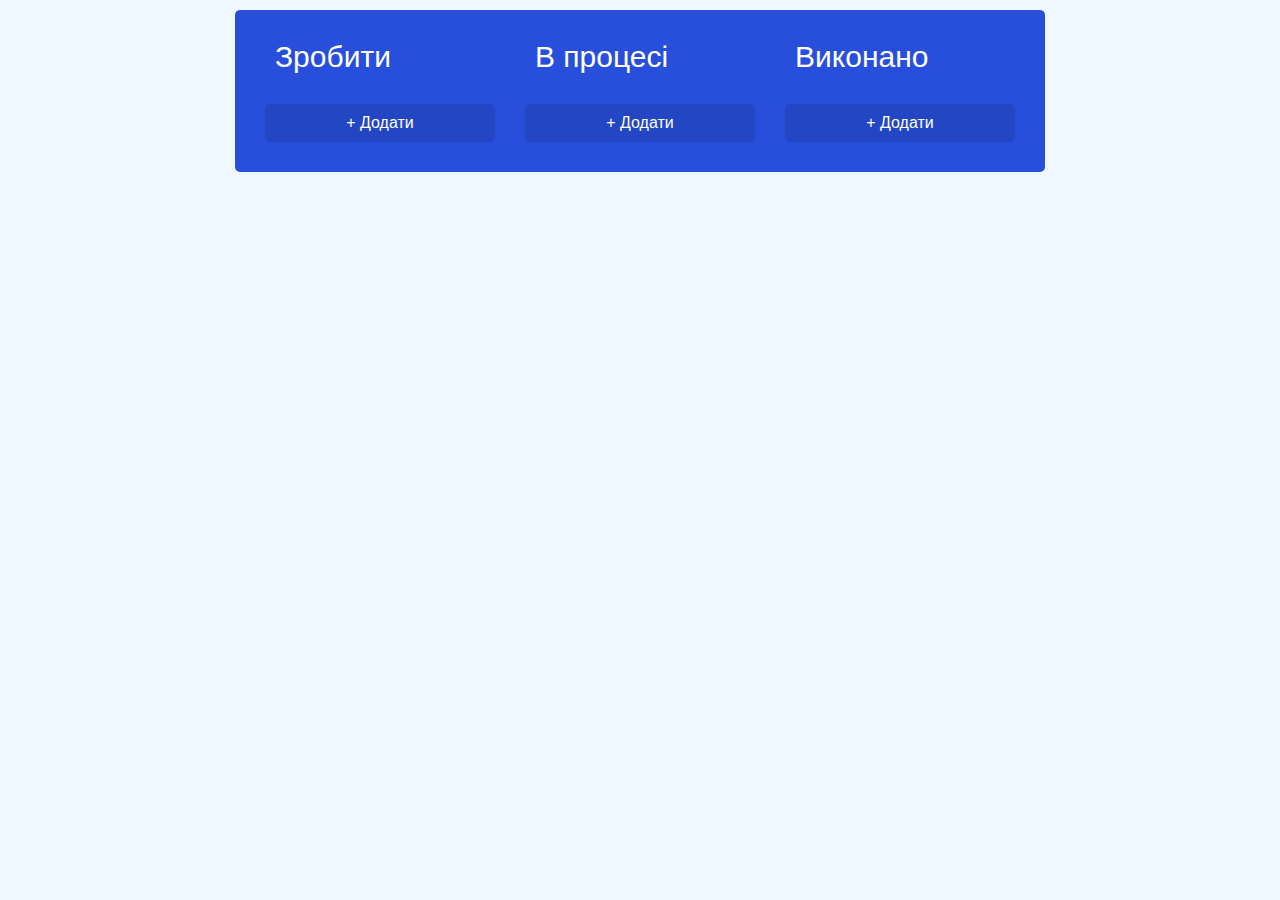
<file: kanban/index.html>
<!DOCTYPE html>
<html lang="en">
<head>
	<meta charset="UTF-8">
	<meta http-equiv="X-UA-Compatible" content="IE=edge">
	<meta name="viewport" content="width=device-width, initial-scale=1.0">
	<title>Kanban</title>
	<link rel="stylesheet" href="main.css">
</head>
<body>
	<div class="kanban">

	</div>
	<script type="module">
		import Kanban from "./js/Kanban.js";

	new Kanban(
		document.querySelector(".kanban")
		);
	</script>
</body>
</html>
</file>
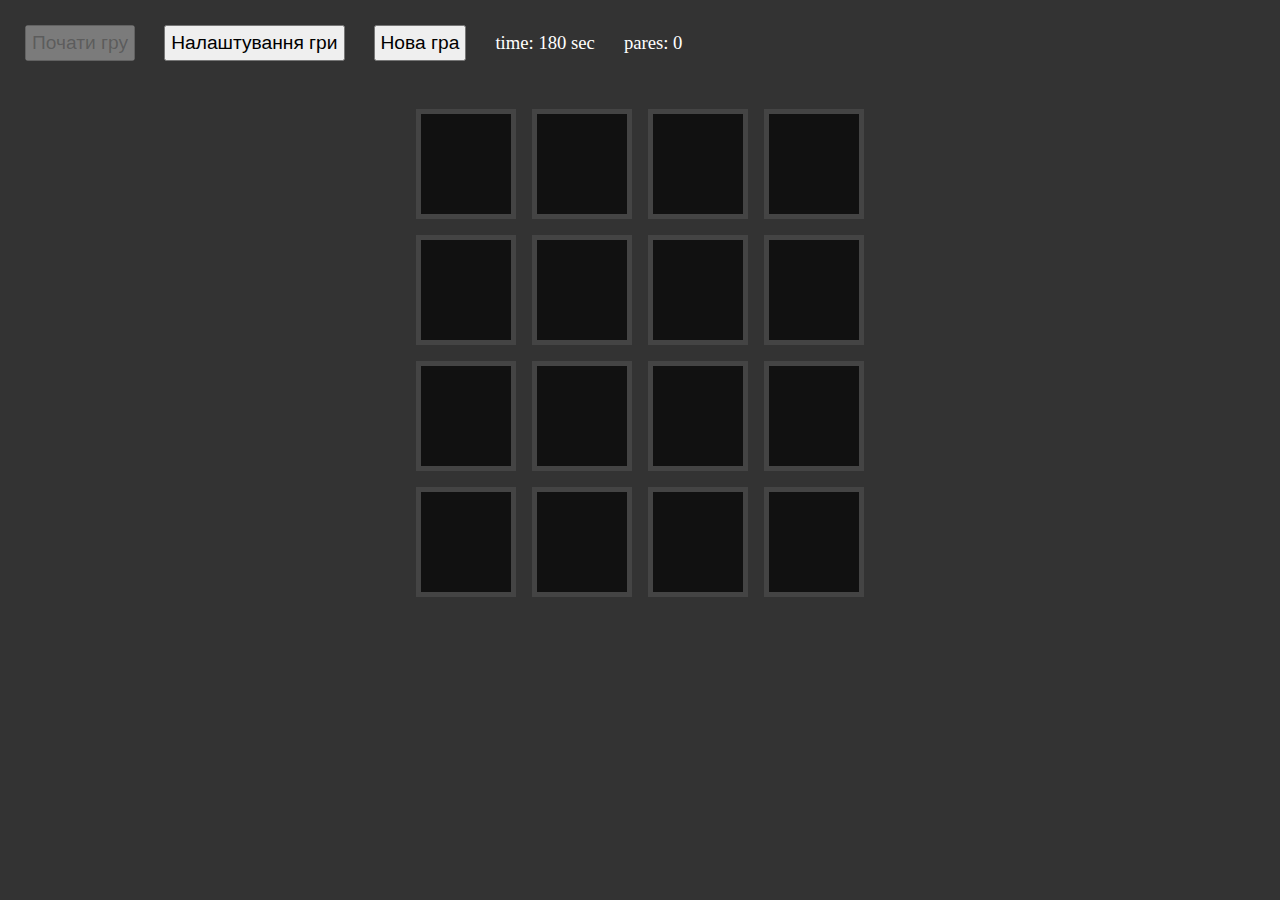
<file: memory-card-game-main/index.html>
<!DOCTYPE html>
<html lang="en">
<head>
  <meta charset="UTF-8">
  <meta http-equiv="X-UA-Compatible" content="IE=edge">
  <meta name="viewport" content="width=device-width, initial-scale=1.0">
  <title>Memory Game</title>
  <link rel="stylesheet" href="style.css">
  <script src="index.js" defer></script>
</head>
<body>
  <button id="startGameButton">Почати гру</button>
  <button id="changeGameButton" disabled>Налаштування гри</button>
  <button id="newGameButton">Нова гра</button>
  <div class="timer">time: <span>180</span> sec</div>
  <div class="pares">pares: <span>0</span></div>
  <div id="settings">
    <label for="gridSize">Розмір поля (рядки x стовпці):</label>
    <select id="gridSize">
      <option value="4" selected>4 x 4</option>
      <option value="6">6 x 6</option>
    </select>
    <label for="difficulty">Складність:</label>
    <select id="difficulty">
      <option value="180" selected>Легкий (3 хв.)</option>
      <option value="120">Середній (2 хв.)</option>
      <option value="60">Важкий (1 хв.)</option>
    </select>
    <button id="applySettings">Застосувати налаштування</button>
  </div>
  <div class="tiles"></div>
</body>
</html>
</file>
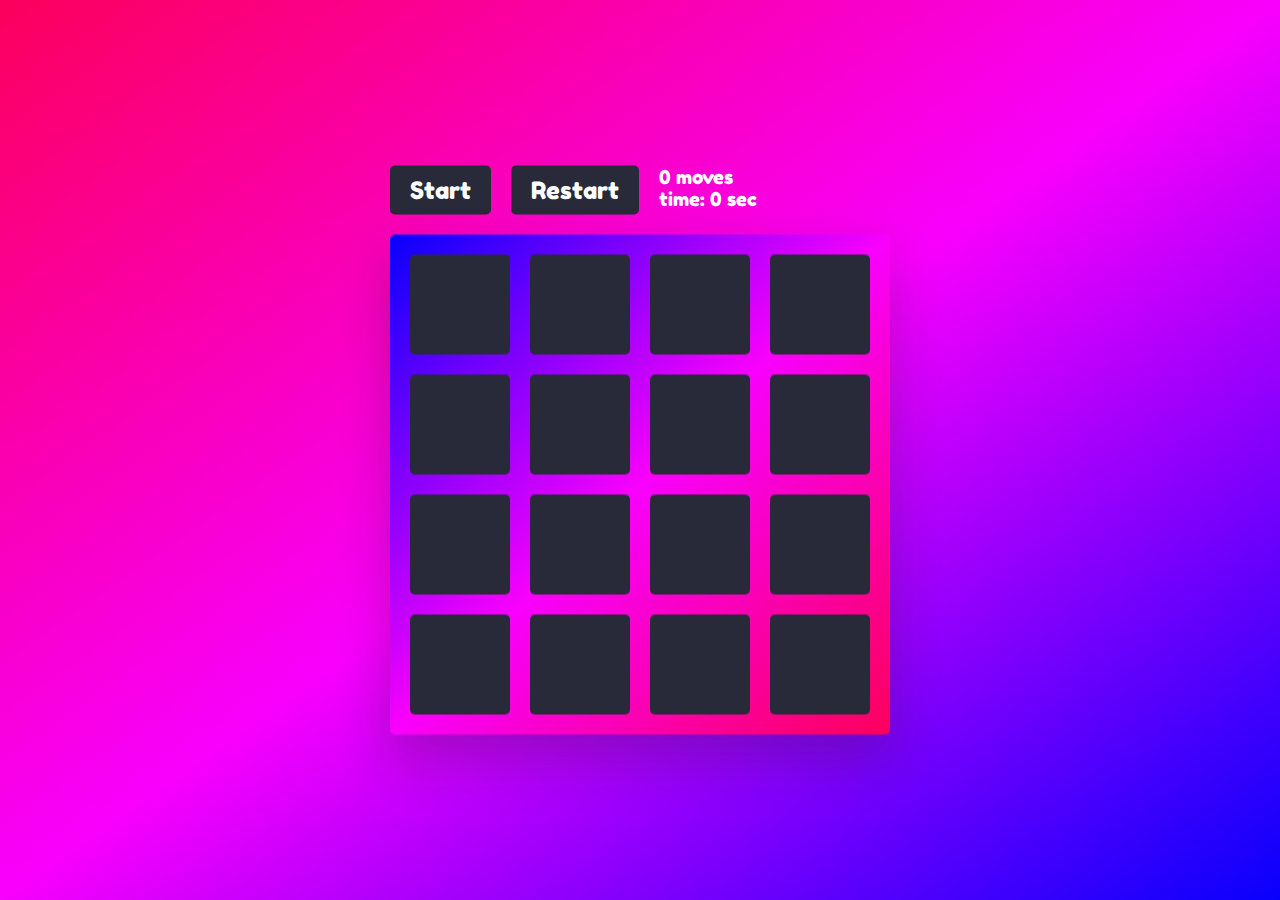
<file: lab_8.html>
<!DOCTYPE html>
<html>
<head><meta charset="UTF-8">
    <meta http-equiv="X-UA-Compatible" content="IE=edge">
    <meta name="viewport" content="width=device-width, initial-scale=1.0">
    <title>Lab 8</title>
    <link rel="stylesheet" type="text/css" href="style.css">
    <script src="script.js" defer></script>
</head>
<body>
    <div class="game">
        <div class="controls">
            <button>Start</button>
            <button>Restart</button>
            <div class="stats">
                <div class="moves">0 moves</div>
                <div class="timer">time: 0 sec</div>
            </div>
        </div>
        <div class="board-container">
            <div class="board" data-dimension="4"></div>
            <div class="win">You won!</div>
        </div>
    </div>
</body>
</html>
</file>
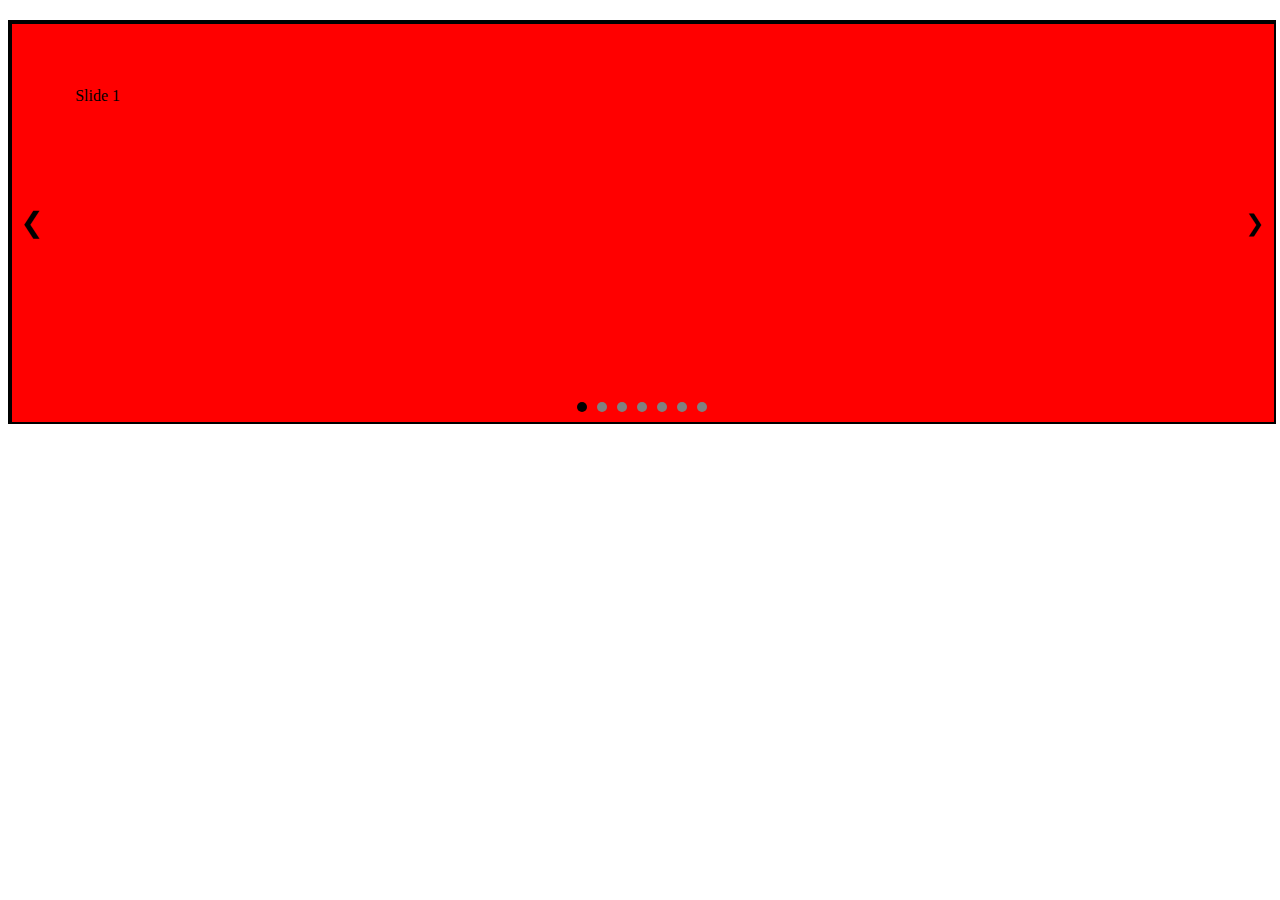
<file: slider/slider.html>
<!DOCTYPE html>
<html lang="en">
<head>
    <meta charset="UTF-8">
    <meta name="viewport" content="width=device-width, initial-scale=1.0">
    <title>Slider</title>
    <link rel="stylesheet" type="text/css" href="style.css">
    <style>
        
    </style>
</head>
<body>
    <div class="slider-container">
        <div class="slider">
            <div class="slide" style="background-color: red;">Slide 1</div>
            <div class="slide" style="background-color: orange;">Slide 2</div>
            <div class="slide" style="background-color: yellow;">Slide 3</div>
            <div class="slide" style="background-color: greenyellow;">Slide 4</div>
            <div class="slide" style="background-color: cornflowerblue;">Slide 5</div>
            <div class="slide" style="background-color: blue;">Slide 6</div>
            <div class="slide" style="background-color: purple;">Slide 7</div>
            <!-- Додайте додаткові слайди за потребою -->
        </div>
        <div class="slider-arrow left"><big><big><big>&#10094;</big></big></big></div>
        <div class="slider-arrow right"><big><big><big></big>&#10095;</big></big></big></div>
        <div class="pagination"></div>
    </div>
    <script src="script.js"></script>
</body>
</html>
</file>
<file: kanban/main.css>
body{
	background-color: aliceblue;
}
.kanban {
	display: flex;
	padding: 30px;
	width: 750px;
	background: #284fdb;
	border-radius: 5px;
	margin: auto;
	margin-top: 10px;
}

.kanban * {
	font-family: sans-serif;
}

.kanban__column {
	flex: 1;
}

.kanban__column:not(:last-child) {
	margin-right: 30px;
}

.kanban__column-title {
	margin-bottom: 20px;
	margin-left: 10px;
	font-size: 30px;
	color: white;
	user-select: none;
}

.kanban__item-input {
	padding: 10px 15px;
	box-sizing: border-box;
	background: white;
	border-radius: 5px;
	cursor: pointer;
}

.kanban__dropzone {
	height: 10px;
	transition: background 0.15s, height 0.15s;
}

.kanban__dropzone--active {
	height: 20px;
	background: rgba(0, 0, 0, 0.25);
}

.kanban__add-item {
	width: 100%;
	padding: 10px 0;
	font-size: 16px;
	color: white;
	background: rgba(0, 0, 0, 0.1);
	border: none;
	border-radius: 5px;
	cursor: pointer;
}
</file>
<file: memory-card-game-main/style.css>
body {
  background: #333333;
  margin: 0;
}

.tiles {
  margin: 48px auto;
  width: max-content;
  display: grid;
  grid-template-columns: repeat(4, 100px);
  gap: 16px;
  box-sizing: border-box;
}

.tile {
  height: 100px;
  background: #111111;
  border: 5px solid #444444;
  cursor: pointer;
}

button {
  margin-top: 25px;
  margin-left: 25px;
  padding: 5px;
  font-size: larger;
}

#settings {
  font-size: larger;
  margin-left: 10px;
  margin-top: 25px;
  display: none;
}

label {
  color: white;
  margin-top: 25px;
}

select {
  padding: 5px;
  margin-top: 25px;
}

.timer, .pares {
  color: #FFF;
  font-size: 14pt;
  display: inline;
  margin-top: 25px;
  margin-left: 25px;
}
</file>
<file: style.css>
@font-face {
    font-family: Fredoka;
    src: url(FredokaOne-Regular.ttf);
}

html {
    width: 100%;
    height: 100%;
    background: linear-gradient(325deg,  #0800fc 0%,#f800fc 50%,#fc005c 100%);
    font-family: Fredoka;
}

.game {
    position: absolute;
    top: 50%;
    left: 50%;
    transform: translate(-50%, -50%);
}

.controls {
    display: flex;
    gap: 20px;
    margin-bottom: 20px;
}

button {
    background: #282A3A;
    color: #FFF;
    border-radius: 5px;
    padding: 10px 20px;
    border: 0;
    cursor: pointer;
    font-family: Fredoka;
    font-size: 18pt;
}

.disabled {
    color: #757575;
}

.stats {
    color: #FFF;
    font-size: 14pt;
}

.board-container {
    position: relative;
}

.board,
.win {
    border-radius: 5px;
    box-shadow: 0 25px 50px rgb(33 33 33 / 25%);
    background: linear-gradient(135deg,  #0800fc 0%,#f800fc 50%,#fc005c 100%);
    transition: transform .6s cubic-bezier(0.4, 0.0, 0.2, 1);
    backface-visibility: hidden;
}

.board {
    padding: 20px;
    display: grid;
    grid-template-columns: repeat(4, auto);
    grid-gap: 20px;
}

.board-container.flipped .board {
    transform: rotateY(180deg) rotateZ(50deg);
}

.board-container.flipped .win {
    transform: rotateY(0) rotateZ(0);
}

.card {
    position: relative;
    width: 100px;
    height: 100px;
    cursor: pointer;
}

.card-front,
.card-back {
    position: absolute;
    border-radius: 5px;
    width: 100%;
    height: 100%;
    background: #282A3A;
    transition: transform .6s cubic-bezier(0.4, 0.0, 0.2, 1);
    backface-visibility: hidden;
}

.card-back {
    transform: rotateY(180deg) rotateZ(50deg);
    font-size: 28pt;
    user-select: none;
    text-align: center;
    line-height: 100px;
    background: #FDF8E6;
}

.card.flipped .card-front {
    transform: rotateY(180deg) rotateZ(50deg);
}

.card.flipped .card-back {
    transform: rotateY(0) rotateZ(0);
}

.win {
    position: absolute;
    top: 0;
    left: 0;
    width: 100%;
    height: 100%;
    text-align: center;
    background: #FDF8E6;
    transform: rotateY(180deg) rotateZ(50deg);
}

.win-text {
    position: absolute;
    top: 50%;
    left: 50%;
    transform: translate(-50%, -50%);
    font-size: 21pt;
    color: #282A3A;
}

.highlight {
    color: #6f00fc;
}
</file>
<file: slider/style.css>
.slider-container {
    overflow: hidden;
    position: relative;
    width:100%;
    height: 400px; 
    border:2px solid black;
    margin-top: 20px;
}

.slider {
    display: flex;
    transition: transform 0.5s ease;
}

.slide {
    flex: 0 0 100%;
    width: 100%;
    height: 400px; 
    padding: 5%;
    border:2px solid black;
}

.slider-arrow {
    position: absolute;
    top: 50%;
    transform: translateY(-50%);
    cursor: pointer;
}

.slider-arrow.left {
    left: 10px;
}

.slider-arrow.right {
    right: 10px;
}

.pagination {
    position: absolute;
    bottom: 10px;
    left: 50%;
    transform: translateX(-50%);
    display: flex;
}

.dot {
    width: 10px;
    height: 10px;
    border-radius: 50%;
    background-color: gray;
    margin: 0 5px;
    cursor: pointer;
}

.dot.active {
    background-color: black;
}
</file>
